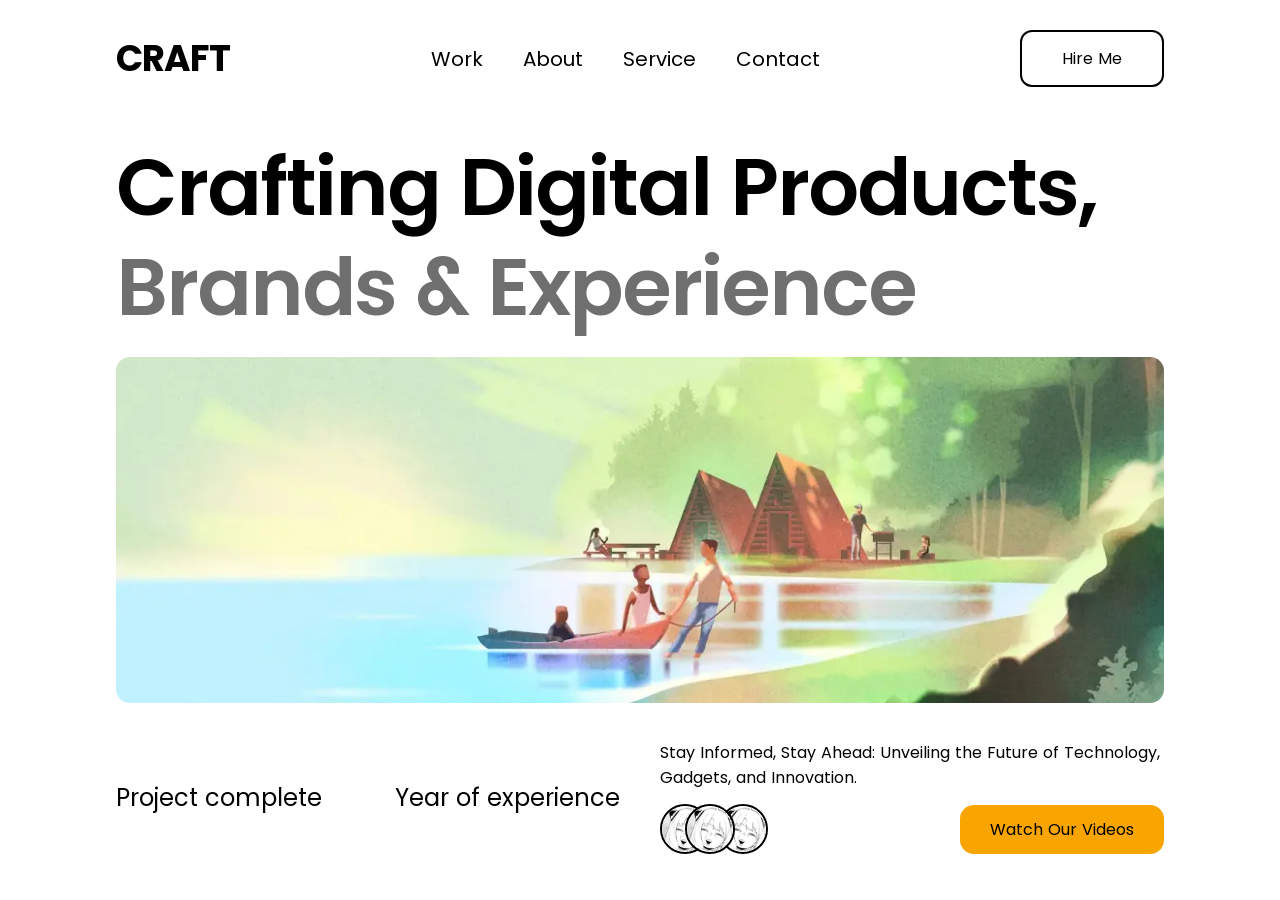
<file: slicing-html-with-css-and-js-part-1 - Copy/index.html>
<!DOCTYPE html>
<html lang="en">
  <head>
    <meta charset="UTF-8" />
    <meta name="viewport" content="width=device-width, initial-scale=1.0" />
    <title>CRAFT | Ngobar Week 3</title>

    <link rel="stylesheet" href="./styles/app.css" />
    <link href="https://unpkg.com/aos@2.3.1/dist/aos.css" rel="stylesheet">
  </head>
  <body>
    <!-- HEADER -->
    <header class="container">
      <nav class="navigation__wrapper">
        <div class="navigation__title">
          <h3>Craft</h3>
        </div>
        <div class="navigation__menus">
          <a href="/#" class="navigation__link">Work</a>
          <a href="/#" class="navigation__link">About</a>
          <a href="/#" class="navigation__link">Service</a>
          <a href="/#" class="navigation__link">Contact</a>
        </div>
        <div class="navigation__action">
          <a href="/#" class="navigation__button">Hire Me</a>
          <button type="button" class="navigation__toggler">
            <svg
              width="22"
              height="13"
              viewBox="0 0 22 13"
              fill="none"
              xmlns="http://www.w3.org/2000/svg"
            >
              <path
                d="M2 2H20M2 11H20"
                stroke="black"
                stroke-width="3"
                stroke-linecap="round"
                stroke-linejoin="round"
              />
            </svg>
          </button>
        </div>
      </nav>
    </header>
    <!-- HEADER -->

    <!-- ASIDE -->
    <aside id="sidebar" class="sidebar__content">
      <!-- BUTTON CLOSER SIDEBAR -->
      <button type="button" class="navigation__closer">
        <svg
          xmlns="http://www.w3.org/2000/svg"
          class="icon icon-tabler icon-tabler-x"
          width="28"
          height="28"
          viewBox="0 0 24 24"
          stroke-width="2"
          stroke="currentColor"
          fill="none"
          stroke-linecap="round"
          stroke-linejoin="round"
        >
          <path stroke="none" d="M0 0h24v24H0z" fill="none" />
          <path d="M18 6l-12 12" />
          <path d="M6 6l12 12" />
        </svg>
      </button>
      <!-- BUTTON CLOSER SIDEBAR -->

      <!-- SIDEBAR MENU -->
      <div class="sidebar__menus">
        <a href="/#" class="navigation__link">Work</a>
        <a href="/#" class="navigation__link">About</a>
        <a href="/#" class="navigation__link">Service</a>
        <a href="/#" class="navigation__link">Contact</a>
      </div>
      <!-- SIDEBAR MENU -->
    </aside>
    <!-- ASIDE -->

    <!-- MAIN CONTENT -->
    <main class="container">
      <article class="content__article">
        <h1 class="content__hero__title">
          Crafting digital products, <span>Brands & Experience</span>
        </h1>
      </article>

      <div class="content__banner">
        <img
          src="./assets/images/hero-banner.webp"
          alt="craft-banner"
          loading="lazy"
        />
      </div>

      <section class="content__information">
        <div class="content__item__value">
          <div>
            <h3 id="value-projet-complete"></h3>
            <p>Project complete</p>
          </div>
          <div>
            <h3 id="value-project-complete2"></h3>
            <p>Year of experience</p>
          </div>
        </div>
        <div class="content__item__information">
          <p>
            Stay Informed, Stay Ahead: Unveiling the Future of Technology,
            Gadgets, and Innovation.
          </p>

          <div class="content__item__side">
            <div class="content__avatar">
              <img
                class="content__item__avatar"
                src="./assets/images/avatar-icon.webp"
                alt="avatar"
                loading="lazy"
              />

              <img
                class="content__item__avatar"
                src="./assets/images/avatar-icon.webp"
                alt="avatar"
                loading="lazy"
              />

              <img
                class="content__item__avatar"
                src="./assets/images/avatar-icon.webp"
                alt="avatar"
                loading="lazy"
              />
            </div>
            <button class="content__item__button">Watch Our Videos</button>
          </div>
        </div>
      </section>
    </main>
    <!-- MAIN CONTENT -->

    <!-- SCRIPT -->
    <script src="./scripts/app.js"></script>
  </body>
</html>
</file>
<file: slicing-html-with-css-and-js-part-1 - Copy/styles/app.css>
@import url("../assets/fonts/fonts.css");

:root {
  /* FONTS */
  --primary-font: "Poppins", sans-serif;

  /* CONTAINER */
  --container-lg: 1080px;

  /* LARGE */
  --text-2xl: 28px;
  --text-3xl: 36px;
  --text-4xl: 40px;
  --text-5xl: 64px;
  --text-6xl: 80px;

  /* REGULAR */
  --text-xl: 24px;
  --text-lg: 20px;
  --text-base: 16px;

  /* COLOR */
  --white: #fff;
  --black: #000;
  --dark-gray: #6f6f6f;
  --orange: #f8a401;
}

*,
html {
  margin: 0;
  padding: 0;
  box-sizing: border-box;
  font-family: var(--primary-font);
  scroll-behavior: smooth;
}

a {
  color: var(--black);
  text-decoration: none;
}

button {
  cursor: pointer;
  outline: none;
  border: none;
  background: none;
}

/* UTILITY */
.container {
  max-width: var(--container-lg);
  margin: 0 auto;
  padding: 0 20px;
}

/* HEADER */
.navigation__wrapper {
  display: flex;
  align-items: center;
  justify-content: space-between;
  padding: 30px 0;
}

.navigation__title > h3 {
  font-weight: 700;
  letter-spacing: -1px;
  font-size: var(--text-xl);
  text-transform: uppercase; /* Merubah teks menjadi huruf besar semua */
}

.navigation__menus {
  /* Membuat menu hilang ketika layar mobile */
  display: none;
}

.navigation__menus > a {
  margin: 0 20px;
  font-weight: 400;
  font-size: var(--text-lg);

  transition: all 0.3s ease-in-out;
}

/* Menambahkan efek hover */
.navigation__menus > a:hover {
  color: var(--dark-gray);
}

.navigation__action a.navigation__button {
  padding: 14px 40px;
  font-size: var(--text-base);
  border-radius: 12px;
  font-weight: 500;
  border: 2px solid var(--black);
  display: none;
}

/* HEADER */

/* SIDEBAR */
.sidebar__content {
  position: fixed; /* Membuat supaya element sidebar nyangkut di tempatnya */
  display: block;
  top: 0; /* Rata atas */
  right: -100%; /* Membuat element secara default menghilang dari viewpoint */
  bottom: 0; /* Rata bawah */
  width: 280px; /* Memberikan lebar sebanyak 280px */
  background-color: var(--white); /* Memberikan warna background putih */
  padding: 20px 10px; /* Memberikan jarak dalam atas bawah 20px kiri kanan 10px */
  border-left: 1px solid var(--dark-gray); /* Memberikan border kiri sebanyak 1px */
  z-index: 99; /* Membuat element di tumpukan 99 (Di atas element lain) */
  transition: all 0.3s ease-in-out; /* Menambahkan transisi supaya smooth */
}

.sidebar__content.show {
  right: 0; /* Class bantuan untuk memunculkan sidebar */
}

.sidebar__content.hide {
  right: -100%; /* Class bantuan untuk menghilangkan sidebar */
}

.sidebar__menus {
  display: flex;
  flex-direction: column;
  gap: 20px; /* Memberikan jarak untuk element di dalamnya sebanyak 20px */
  margin-top: 20px; /* Memberikan jarak tepi atas sebanyak 20px */
}
/* SIDEBAR */

/* MAIN CONTENT */

.content__article {
  padding-top: 20px;
}

.content__article > h1 {
  font-size: var(--text-2xl);
  font-weight: 600;
  line-height: normal;
  letter-spacing: -1px;
  margin-bottom: 20px;
  text-transform: capitalize;
}

.content__hero__title > span {
  color: var(--dark-gray);
}

.content__banner {
  display: relative;
  height: 280px;
  min-width: 320px;
  max-width: 100%;
  margin: 0 auto;
}

.content__banner > img {
  object-fit: cover;
  border-radius: 14px;
  width: 100%;
  height: 100%;
  cursor: pointer;
  transition: all 0.3s ease-out;
}

.content__banner > img:hover {
  transform: scale(1.05);
}

.content__information {
  display: flex;
  padding: 20px 0;
  margin-top: 10px;
  justify-content: space-between;
  flex-direction: column;
  gap: 30px;
}

.content__item__value {
  flex: 1;
  display: flex;
  align-items: center;
  justify-content: space-between;
}

.content__item__value h3 {
  font-size: var(--text-4xl);
  color: var(--black);
  font-weight: 600;
}

.content__item__value p {
  font-size: var(--text-base);
  color: var(--black);
  font-weight: 400;
}

.content__item__information {
  flex: 1;
  display: block;
}

.content__item__information > p {
  font-size: var(--text-base);
  font-weight: 400;
}

.content__item__side {
  display: flex;
  margin-top: 14px;
  align-items: center;
  justify-content: space-between;
  /* border: 1px solid var(--dark-gray); */
}

.content__item__button {
  background: var(--orange);
  padding: 12px 30px;
  border-radius: 14px;
  cursor: pointer;
  font-size: var(--text-base);
  font-weight: 500;
  text-transform: capitalize;
  transition: all 0.3s ease-in-out;
}

.content__item__button:hover {
  opacity: 0.8;
}

.content__avatar {
  gap: 8px;
  display: flex;
  position: relative;
  align-items: center;
}

.content__item__avatar {
  height: 50px;
  width: 50px;
  position: relative;
  border: 2.5px solid var(--black);
  border-radius: 50%;
}

.content__item__avatar:nth-child(2) {
  position: absolute;
  transform: translateX(50%);
  z-index: 5;
}

/* MAIN CONTENT */

/* Mengatur perubahan ketika ukuran layarnya mulai dari 768px.
  Biasanya itu ukuran tablet
*/

@media screen and (min-width: 768px) {
  /* Ketika di layar tablet atau laptop maka buat padding jadi 0 */
  /* UTILITY */
  .container {
    padding: 0 16px;
  }

  /* HEADER */
  .navigation__title > h3 {
    font-size: var(--text-3xl);
  }

  .navigation__menus {
    display: flex;
    justify-content: center;
  }

  .navigation__toggler {
    display: none;
  }

  .navigation__action a.navigation__button {
    display: block;
  }

  /* MAIN CONTENT */
  .content__banner {
    height: 100%;
  }

  .content__article > h1 {
    font-size: var(--text-5xl);
    line-height: 80px;
  }

  .content__information {
    flex-direction: row;
    align-items: center;
    gap: 40px;
  }

  .content__item__value h3 {
    font-size: var(--text-5xl);
  }

  .content__item__value p {
    font-size: var(--text-xl);
  }
}

/* Mengatur perubahan ketika ukuran layarnya mulai dari 1024px.
  Biasanya itu ukuran laptop
*/

@media screen and (min-width: 1024px) {
  .content__article > h1 {
    font-size: var(--text-6xl);
    letter-spacing: -2px;
    line-height: 100px;
  }
}
</file>
